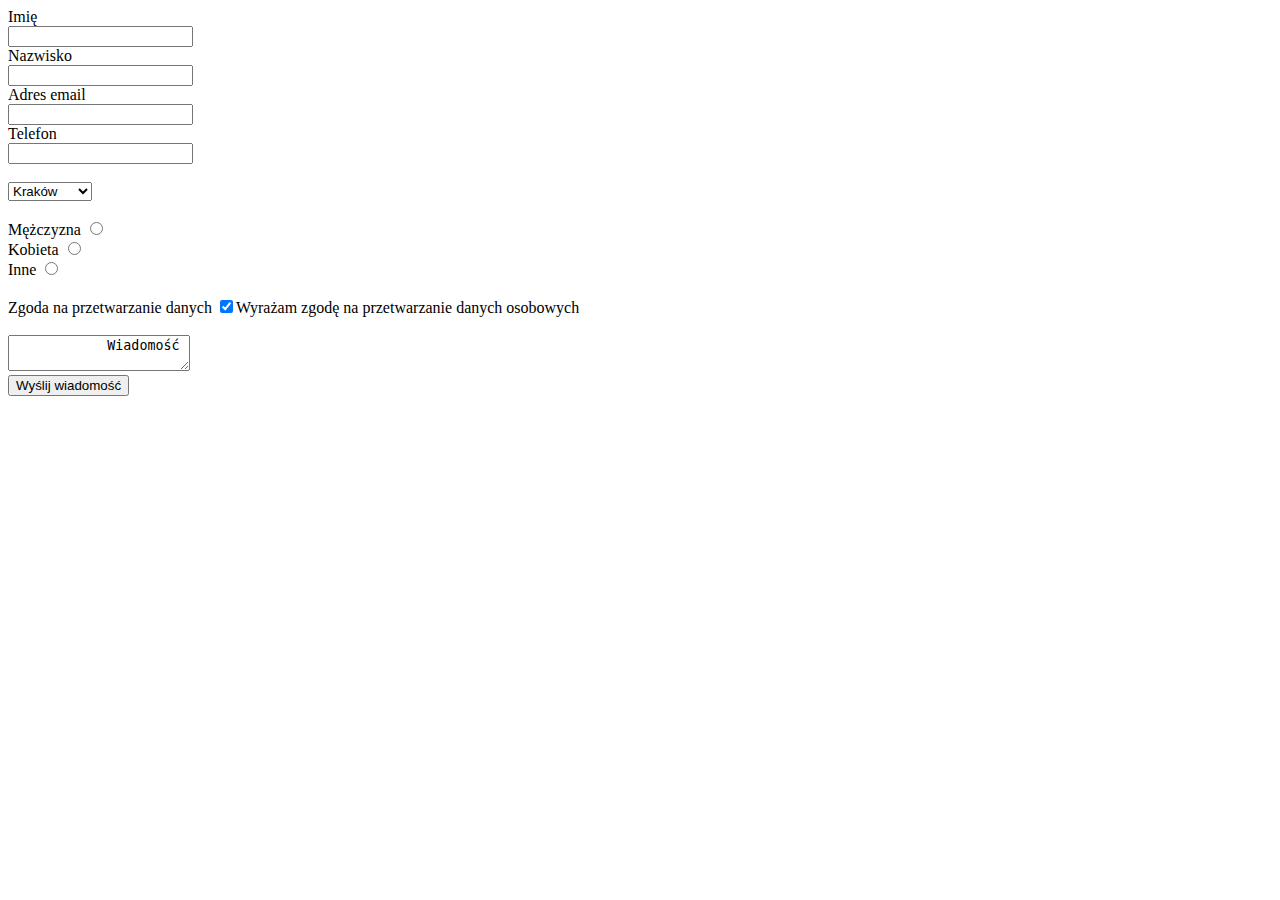
<file: zadanie2/index.html>
<!DOCTYPE html>
<html lang="en">

<head>
    <meta charset="UTF-8">
    <title>Document</title>
</head>

<body>
    <form action="https://formspree.io/adudek.kopec@gmail.com" method="post">
        <label for="firstname">Imię</label><br>
        <input type="text" id="firstname"><br>
        <label for="lastname">Nazwisko</label><br>
        <input type="text" id="lastname"><br>
        <label for="email">Adres email</label><br>
        <input type="email" id="email"><br>
        <label for="phone">Telefon</label><br>
        <input type="tel" id="phone" name="Telefon"><br>
        <br>
        <select name="city">
         <option value="krakow">Kraków</option>
          <option value="warszawa">Warszawa</option>
           <option value="inne">Inne</option>
          </select> <br>
        <br>
        <label for="male">Mężczyzna</label>
        <input type="radio" name="gender" id="male" value="male"><br>
        <label for="female">Kobieta</label>
        <input type="radio" name="gender" id="female" value="female"><br>
        <label for="other">Inne</label>
        <input type="radio" name="gender" id="other" value="other"><br><br>
        <label for="checkbox">Zgoda na przetwarzanie danych</label>
        <input type="checkbox" name="nazwa" id="checkbox" checked="checked" />Wyrażam zgodę na przetwarzanie danych osobowych<br>
        <br>

        <textarea placeholder="Wiadomość">
            Wiadomość
        </textarea><br>

        <input type="submit" value="Wyślij wiadomość">

    </form>
</body>

</html>
</file>
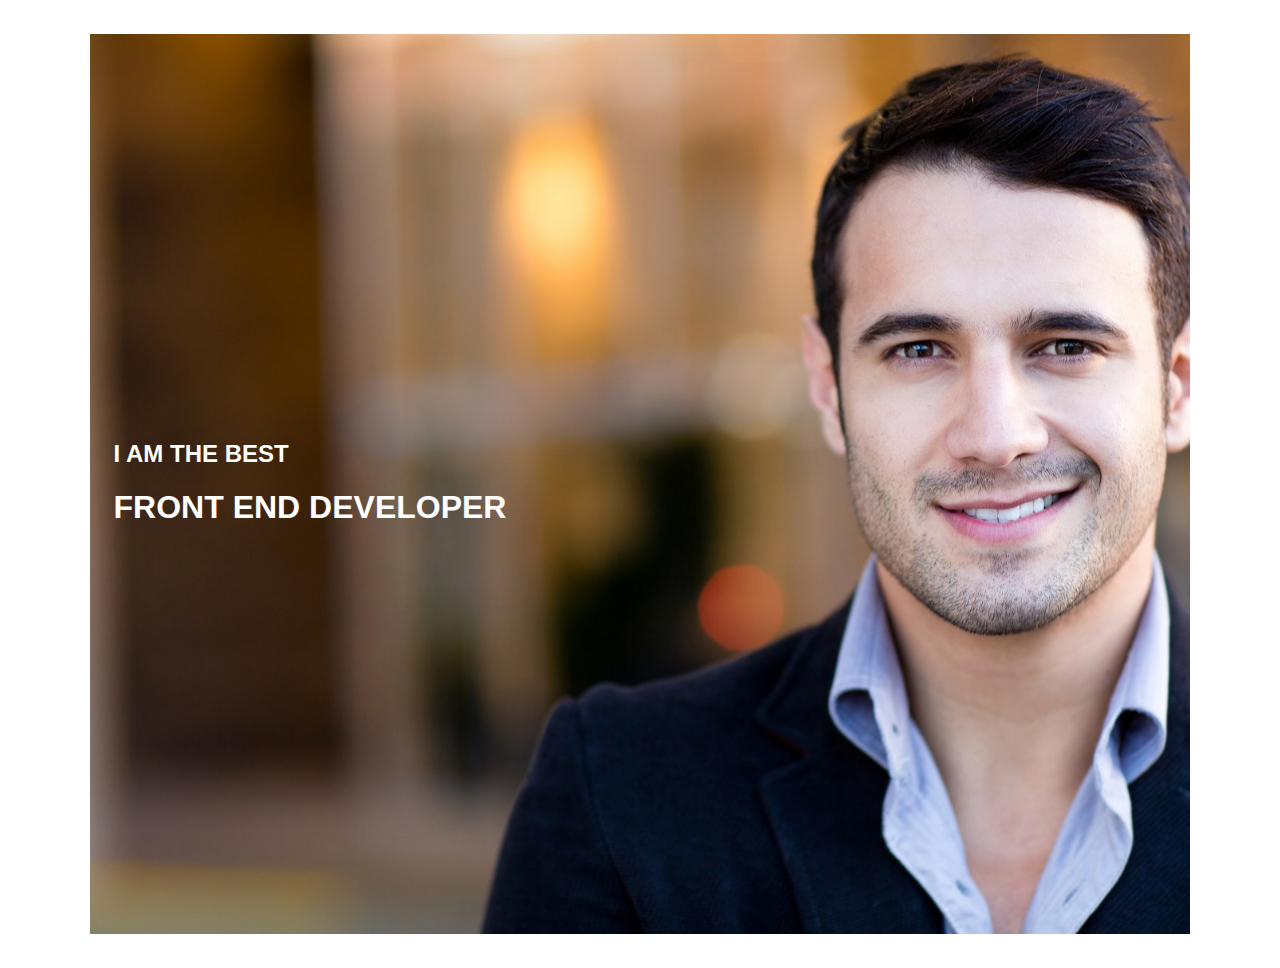
<file: zadanie3/zadanie3053/index.html>
<!DOCTYPE html>
<html lang="en">

<head>
    <meta charset="UTF-8">
    <meta name="viewport" content="width=device-width,initial-scale=1.0">
    <title>Responsive galery</title>
    <link rel="stylesheet" href="css/style.css">
    <link rel="stylesheet" href="css/responsive.css">

</head>

<body>
    <figure id="main-header">
        <div class="header-caption">
            <h2>I AM THE BEST</h2>
            <h1>FRONT END DEVELOPER</h1>
        </div>
    </figure>

</body>

</html>
</file>
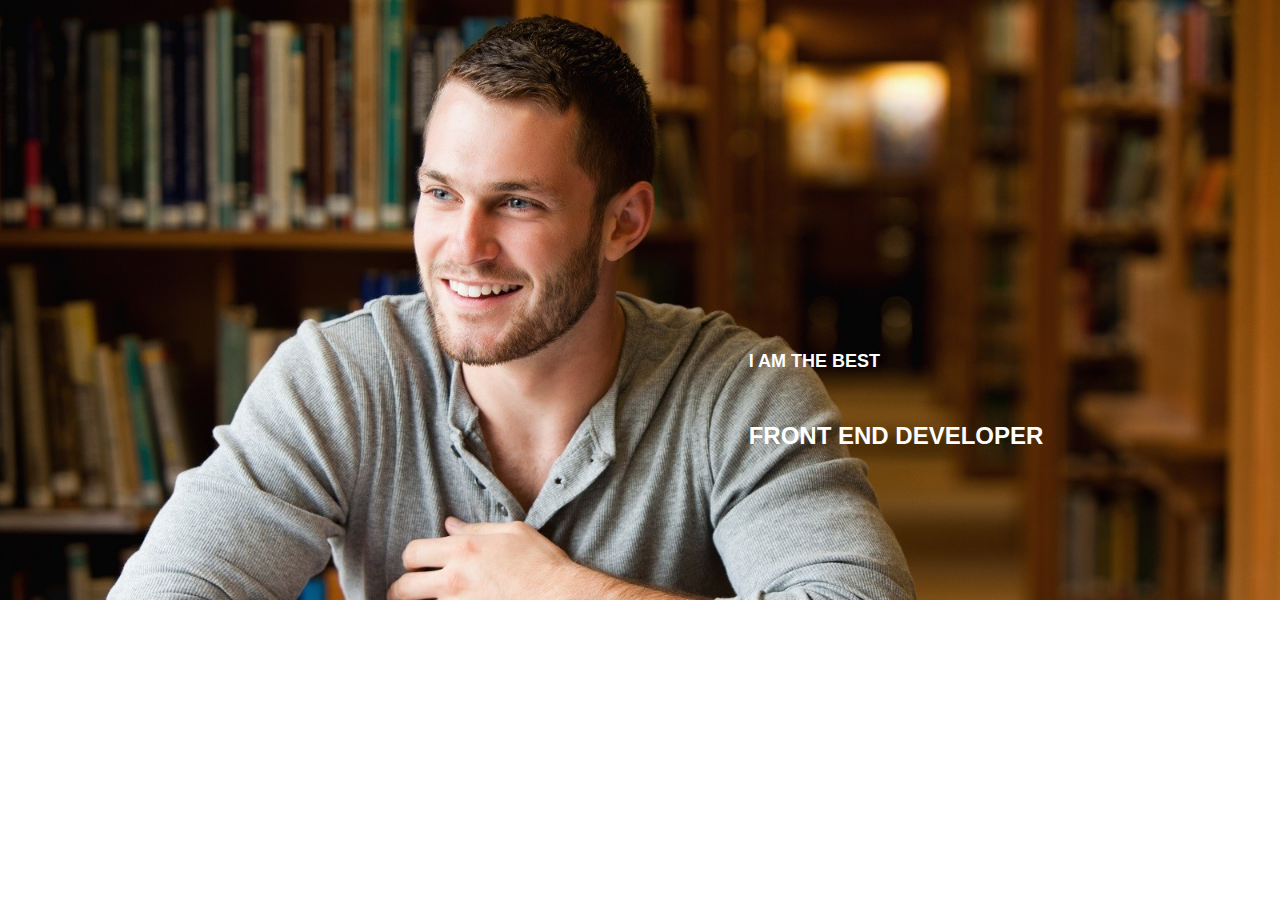
<file: zadanie3/zadanie3053a/index.html>
<!DOCTYPE html>
<html lang="en">

<head>
    <meta charset="UTF-8">
    <meta name="viewport" content="width=device-width, initial-scale=1.0">
    <title>Nagłówek rwd</title>
    <link rel="stylesheet" href="css/style.css">
    <link rel="stylesheet" href="css/responsive.css">
</head>

<body>
    <header class="box"></header>
    <div class="main-text">
        <h2>I AM THE BEST</h2>
        <h1>FRONT END DEVELOPER</h1>
    </div>

</body>

</html>
</file>
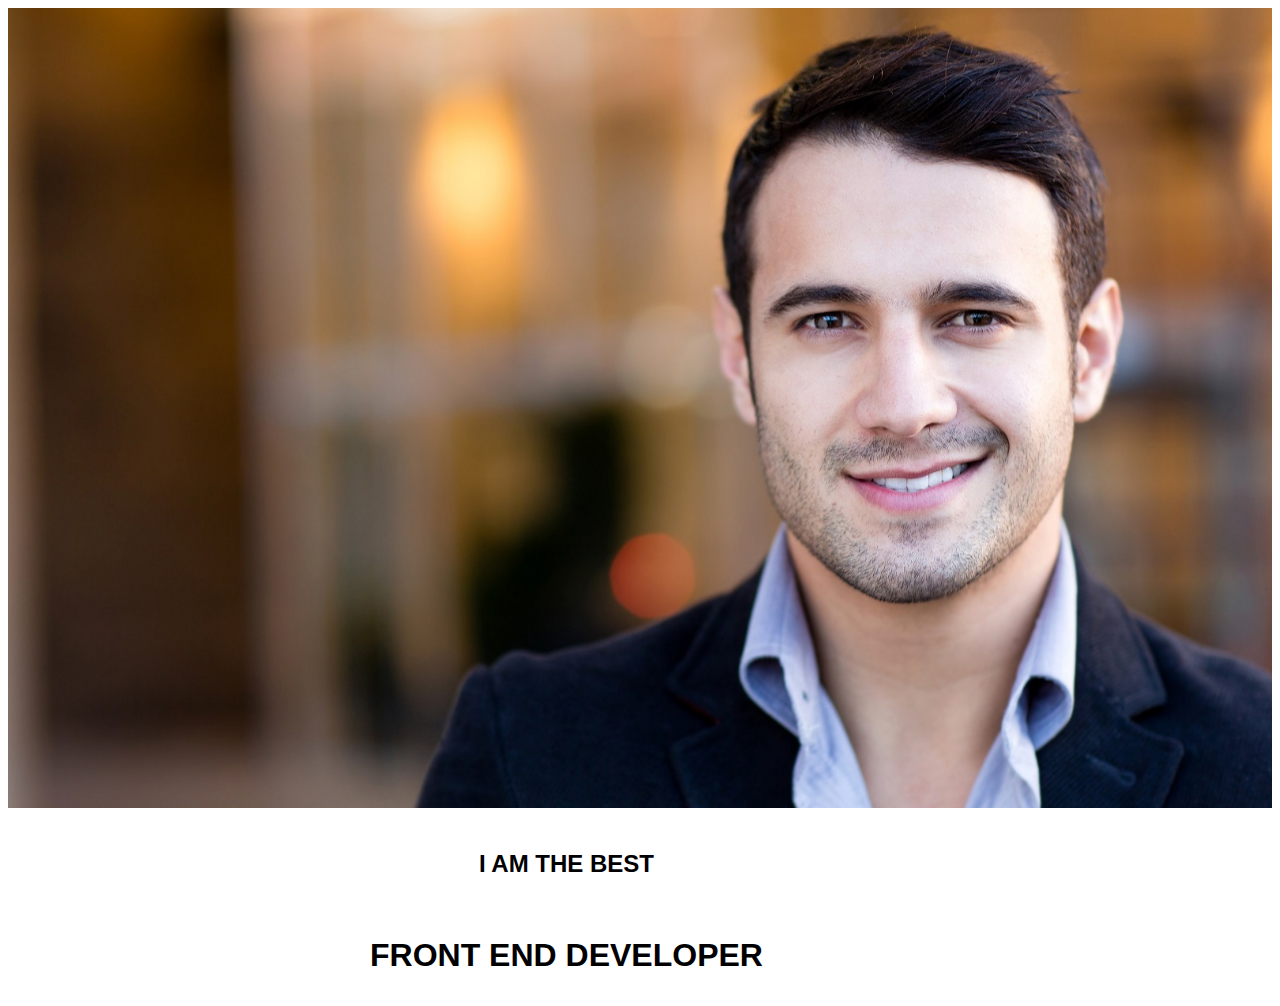
<file: zadanie3/zadanie3053b/index.html>
<!DOCTYPE html>
<html lang="en">

<head>
    <meta charset="UTF-8">
    <meta name="viewport" content="width=device-width, initial-scale=1.0">
    <title>Nagłówek rwd</title>
    <link rel="stylesheet" href="css/style.css">
    <link rel="stylesheet" href="css/responsive.css">
</head>

  <body>
    <header class="box"></header>
    <div class="main-text">
        <h2>I AM THE BEST</h2><br>
        <h1>FRONT END DEVELOPER</h1>
    </div>
   

</body>

</html>
</file>
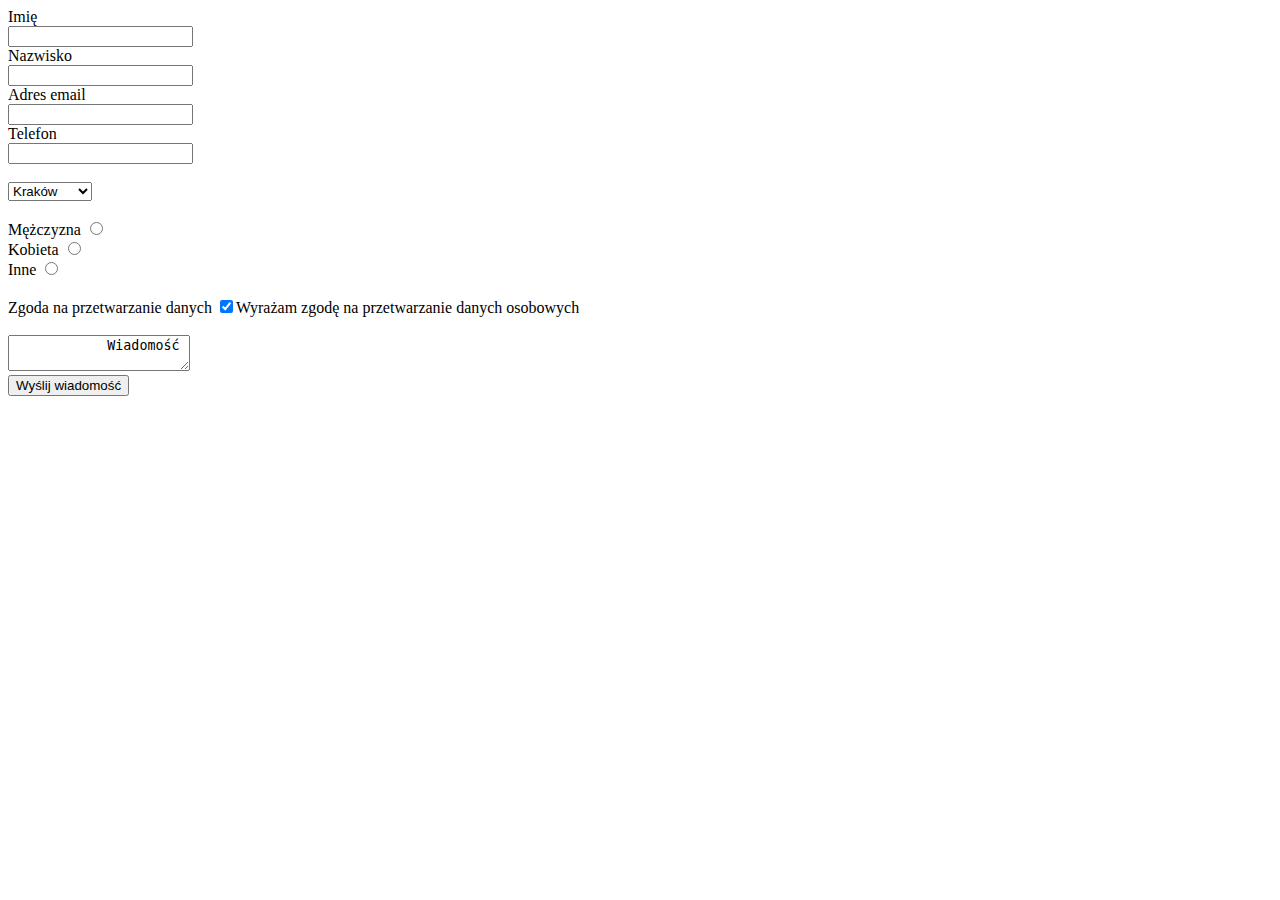
<file: zadanie2/formularz.html>
<!DOCTYPE html>
<html lang="en">

<head>
    <meta charset="UTF-8">
    <title>Document</title>
</head>

<body>
    <form action="https://formspree.io/adudek.kopec@gmail.com" method="post">
        <label for="firstname">Imię</label><br>
        <input type="text" id="firstname"><br>
        <label for="lastname">Nazwisko</label><br>
        <input type="text" id="lastname"><br>
        <label for="email">Adres email</label><br>
        <input type="email" id="email"><br>
        <label for="phone">Telefon</label><br>
        <input type="tel" id="phone" name="Telefon"><br>
        <br>
        <select name="city">
         <option value="krakow">Kraków</option>
          <option value="warszawa">Warszawa</option>
           <option value="inne">Inne</option>
          </select> <br>
        <br>
        <label for="male">Mężczyzna</label>
        <input type="radio" name="gender" id="male" value="male"><br>
        <label for="female">Kobieta</label>
        <input type="radio" name="gender" id="female" value="female"><br>
        <label for="other">Inne</label>
        <input type="radio" name="gender" id="other" value="other"><br><br>
        <label for="checkbox">Zgoda na przetwarzanie danych</label>
        <input type="checkbox" name="nazwa" id="checkbox" checked="checked" />Wyrażam zgodę na przetwarzanie danych osobowych<br>
        <br>

        <textarea placeholder="Wiadomość">
            Wiadomość
        </textarea><br>

        <input type="submit" value="Wyślij wiadomość">
  
         
    </form>
</body>

</html>
</file>
<file: zadanie3/zadanie3053/css/style.css>
* {
    box-sizing: border-box;
}

body {
    margin-left: 40px;
    margin-right: 40px;
    padding: 10px;
}
h1,
h2 {
    text-transform: uppercase;
}

figure {
    height: 100vh;
    background-image: url(../img/man-1.jpg);
    background-size: cover;
    background-position: left;
    position: relative;
    color: white;



}

#main-header .header-caption {
    position: absolute;
    top: 50%;
    left: 20%;
    transform: translate(-50%, -50%);
    text-align: left;
    font-family: 'Verdana', sans-serif;
   display:
</file>
<file: zadanie3/zadanie3053/css/responsive.css>
@media(min-width:992px)}
figure #main-header .header-caption{
    width: 50%;
}

    @media (max-width:1170px) {
figure #main-header.header-caption{
    width: 100%;
        }
</file>
<file: zadanie3/zadanie3053a/css/style.css>
* {
    margin: 0;
    padding-bottom: 50px;
}

.box {
    box-sizing: border-box;
    height: 600px;
    width: 100%;
    background-color: antiquewhite;
    background-image: url(../img/man-2.jpg);
    background-repeat: no-repeat;
    background-position: top;
    background-size: cover;
    z-index: 10;

}

.main-text {
    position: absolute;
    top: 50%;
    left: 70%;
    text-align: left;
    transform: translate(-50%, -50%);
    font-family: 'Verdana', sans-serif;
    color: #fff;
    z-index: 11px;
    font-size: 12px;
}
</file>
<file: zadanie3/zadanie3053a/css/responsive.css>
@media (max-width:992px) and (min-width: 1170px) {
    header {
        height: 70%;
    }
}
</file>
<file: zadanie3/zadanie3053b/css/style.css>
.box {
    max-width: 100%;
    height: 800px;
    background-color: antiquewhite;
    background-image: url(../img/man-1.jpg);
    background-repeat: no-repeat;
    background-size: cover;
    background-position: center top;
    display: block;
    margin: auto;
    

}

.main-text {
    position: absolute;
    top: 820px;
    left: 350px;
    text-align: center;
    padding: 10px 20px;
    font-family: "Verdana", sans-serif;



}
</file>
<file: zadanie3/zadanie3053b/css/responsive.css>
@media only screen and (min-width 992px){
.body {
    background-image: url(../img/man-1.jpg)}
}
</file>
